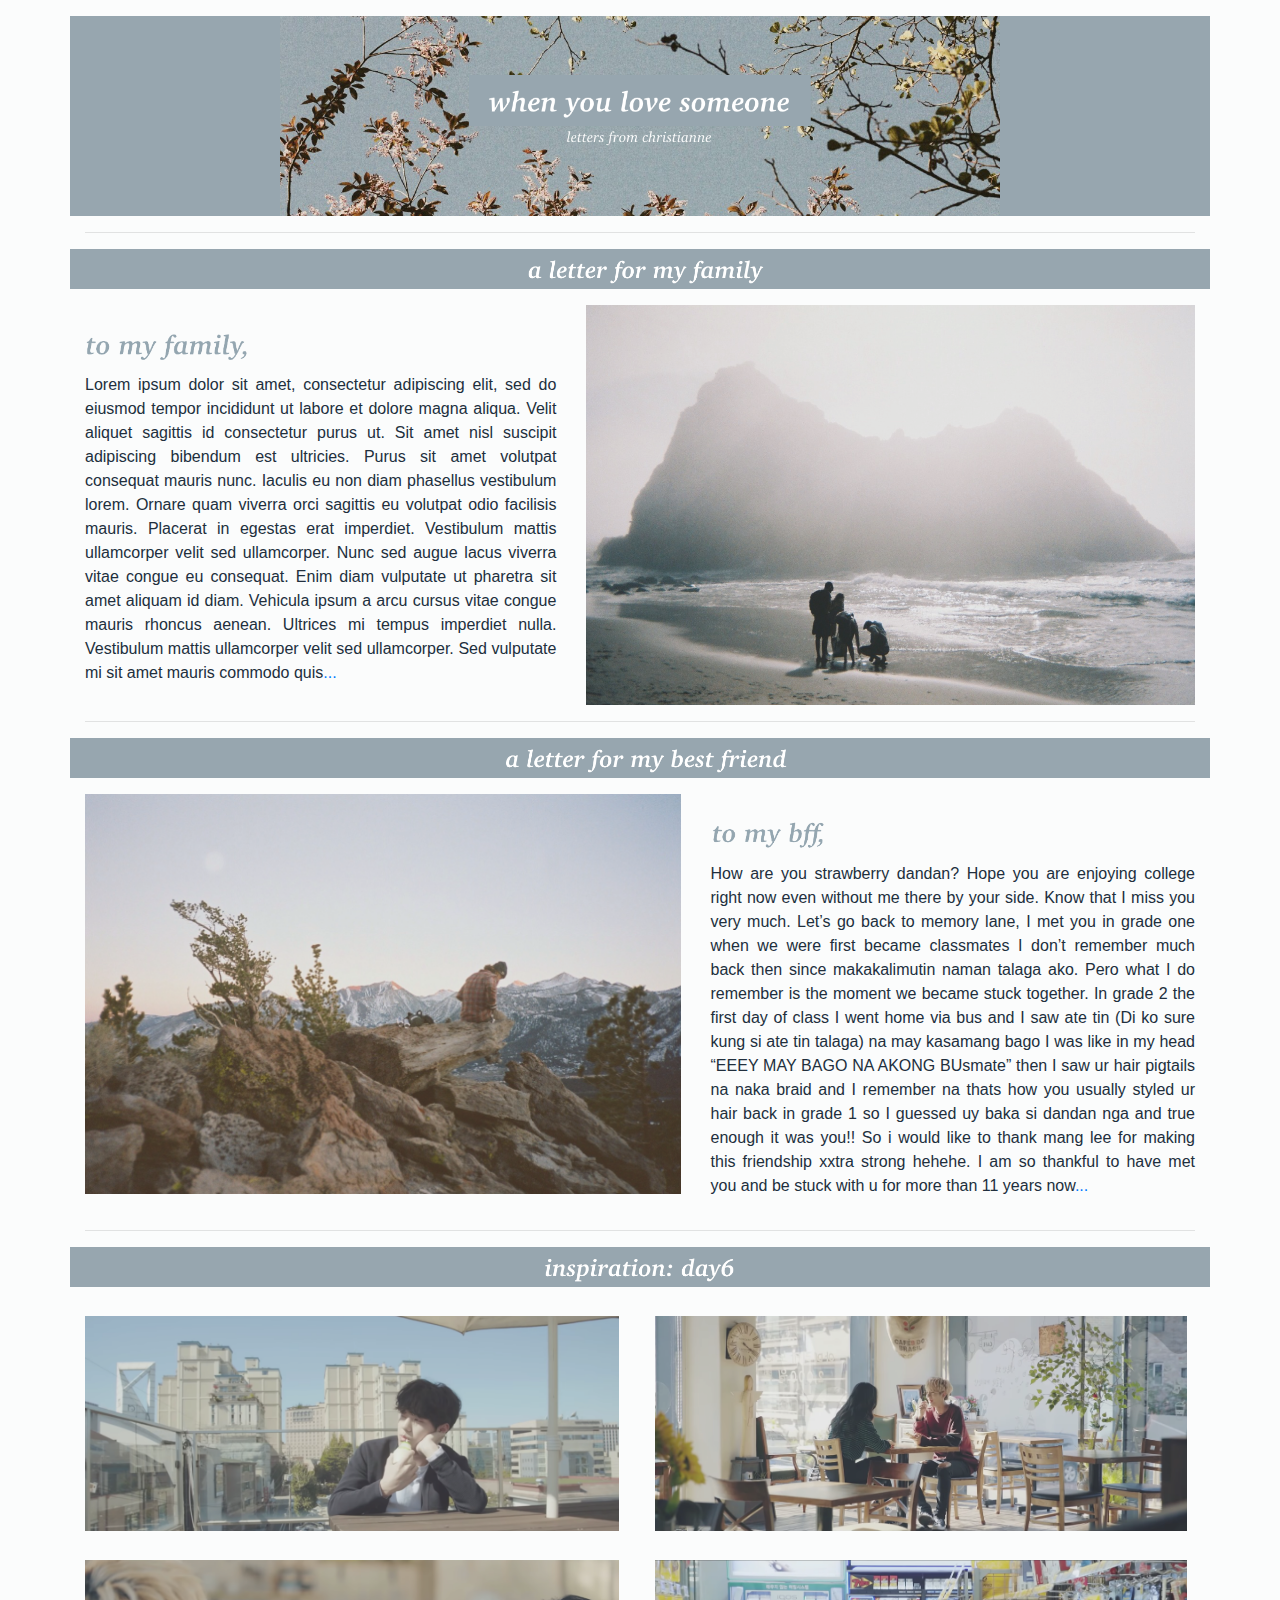
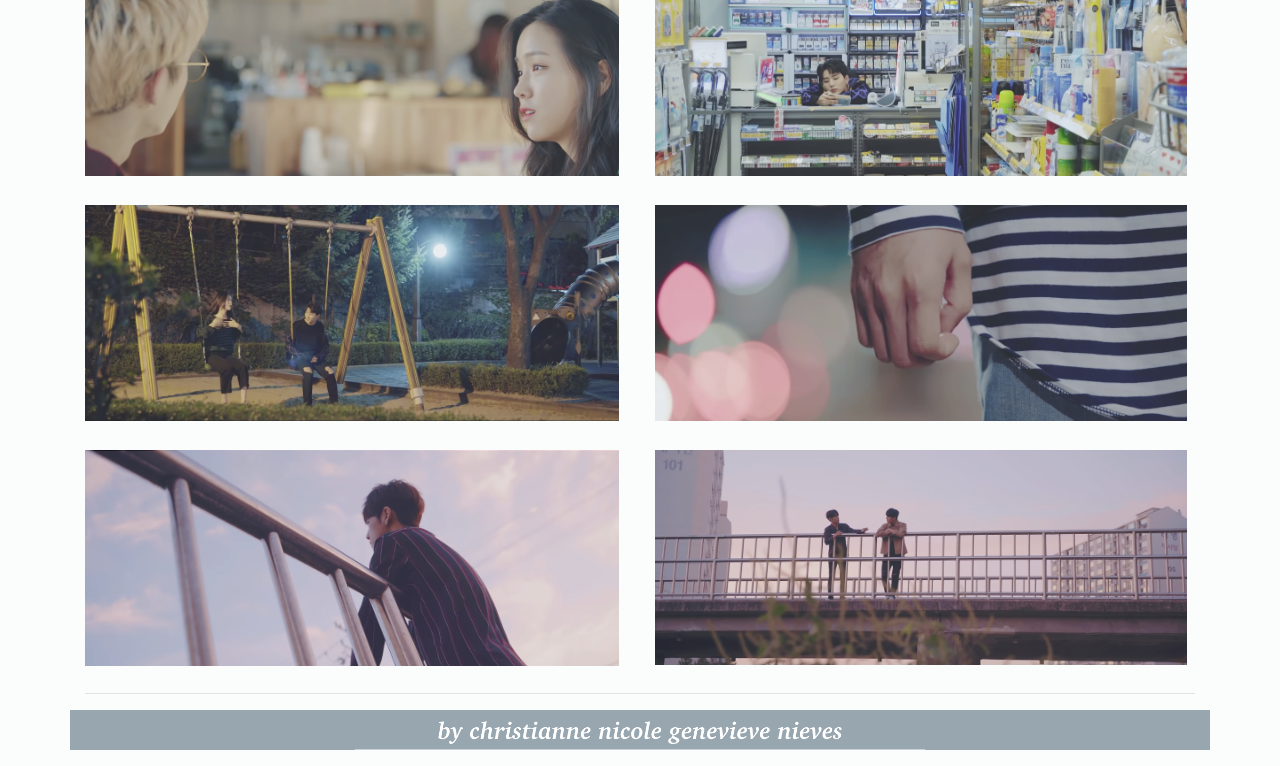
<file: index.html>
<html>

<head>

    <title>♡ when you love someone ♡</title>
    <link rel="stylesheet" href="https://maxcdn.bootstrapcdn.com/bootstrap/4.0.0/css/bootstrap.min.css" integrity="sha384-Gn5384xqQ1aoWXA+058RXPxPg6fy4IWvTNh0E263XmFcJlSAwiGgFAW/dAiS6JXm" crossorigin="anonymous">
    <link rel="stylesheet" href="style.css">

</head>

<body>
    <div class="container">
        <div class="row" id="header">
            <img src="header.png" height=200 align="middle" style="float: left;position: relative; display: block; margin-left: auto; margin-right: auto; z-index: 1;">
        </div>


        <hr>


        <div class="row" id="family">
            <a href="family.html" target="_blank">
                <img src="family.png" height=40 id="fpic">
            </a>
        </div>

        <div class="row">
            <div class="col" id="familytext">
                <br>
                <a href="family.html" target="_blank">
                    <img src="tomyfam.png" height=60>
                </a>

                <p style="text-align:justify" id="bodytxt">
                    Lorem ipsum dolor sit amet, consectetur adipiscing elit, sed do eiusmod tempor incididunt ut labore et dolore magna aliqua. Velit aliquet sagittis id consectetur purus ut. Sit amet nisl suscipit adipiscing bibendum est ultricies. Purus sit amet volutpat consequat mauris nunc. Iaculis eu non diam phasellus vestibulum lorem. Ornare quam viverra orci sagittis eu volutpat odio facilisis mauris. Placerat in egestas erat imperdiet. Vestibulum mattis ullamcorper velit sed ullamcorper. Nunc sed augue lacus viverra vitae congue eu consequat. Enim diam vulputate ut pharetra sit amet aliquam id diam. Vehicula ipsum a arcu cursus vitae congue mauris rhoncus aenean. Ultrices mi tempus imperdiet nulla. Vestibulum mattis ullamcorper velit sed ullamcorper. Sed vulputate mi sit amet mauris commodo quis<a href="family.html" target="_blank">...</a>
                </p>

            </div>

            <div class="col" id="fampic">
                <img src=fam.png height=400>
            </div>

        </div>


        <hr>

        <div class="row" id="bff">
            <a href="bff.html" target="_blank">
                <img src="bff.png" height=40 id=bffp>
            </a>
        </div>

        <div class="row">
            <div class="col" id="bffpic">
                <img src="bffpic.png" height=400>
            </div>

            <div class="col" id="bfftext">
                <br>

                <a href="bff.html" target="_blank">
                    <img src="tomybff.png" height=60>
                </a>

                <p style="text-align:justify" id="bodytxt">
                    How are you strawberry dandan? Hope you are enjoying college right now even without me there by your side. Know that I miss you very much. Let’s go back to memory lane, I met you in grade one when we were first became classmates I don’t remember much back then since makakalimutin naman talaga ako. Pero what I do remember is the moment we became stuck together. In grade 2 the first day of class I went home via bus and I saw ate tin (Di ko sure kung si ate tin talaga) na may kasamang bago I was like in my head “EEEY MAY BAGO NA AKONG BUsmate” then I saw ur hair pigtails na naka braid and I remember na thats how you usually styled ur hair back in grade 1 so I guessed uy baka si dandan nga and true enough it was you!! So i would like to thank mang lee for making this friendship xxtra strong hehehe. I am so thankful to have met you and be stuck with u for more than 11 years now<a href="bff.html" target="_blank">...</a>

                </p>
            </div>

        </div>



        <hr>


        <div class="row" id="insp">
            <img src="insp.png" height=40 align="middle" style="float: left;position: relative; display: block; margin-left: auto; margin-right: auto; z-index: 1;">
        </div>

        <div class="row">
            <div class="col" id="leftcol">
                <a href="https://www.youtube.com/watch?v=qWQ1xOfUNYQ" target="_blank">

                    <img src="1.png" height=215>
                    <img src="3.png" height=216.55 id=pic3>
                    <img src="5.png" height=216.53 id=pic5>
                    <img src="7.png" height=216 id=pic7>

                </a>
            </div>

            <div class="col" id="rightcol">
                <a href="https://www.youtube.com/watch?v=qWQ1xOfUNYQ" target="_blank">

                    <img src="2.png" height=215>
                    <img src="4.png" height=216.5 id=pic4>
                    <img src="6.png" height=216.3 id=pic6>
                    <img src="8.png" height=215.3 id=pic8>

                </a>
            </div>

        </div>

        <hr>

        <div class="row" id="end">
            <img src="end.png" height=40 align="middle" style="float: left;position: relative; display: block; margin-left: auto; margin-right: auto; z-index: 1;">
        </div>



    </div>
</body>

</html>
</file>
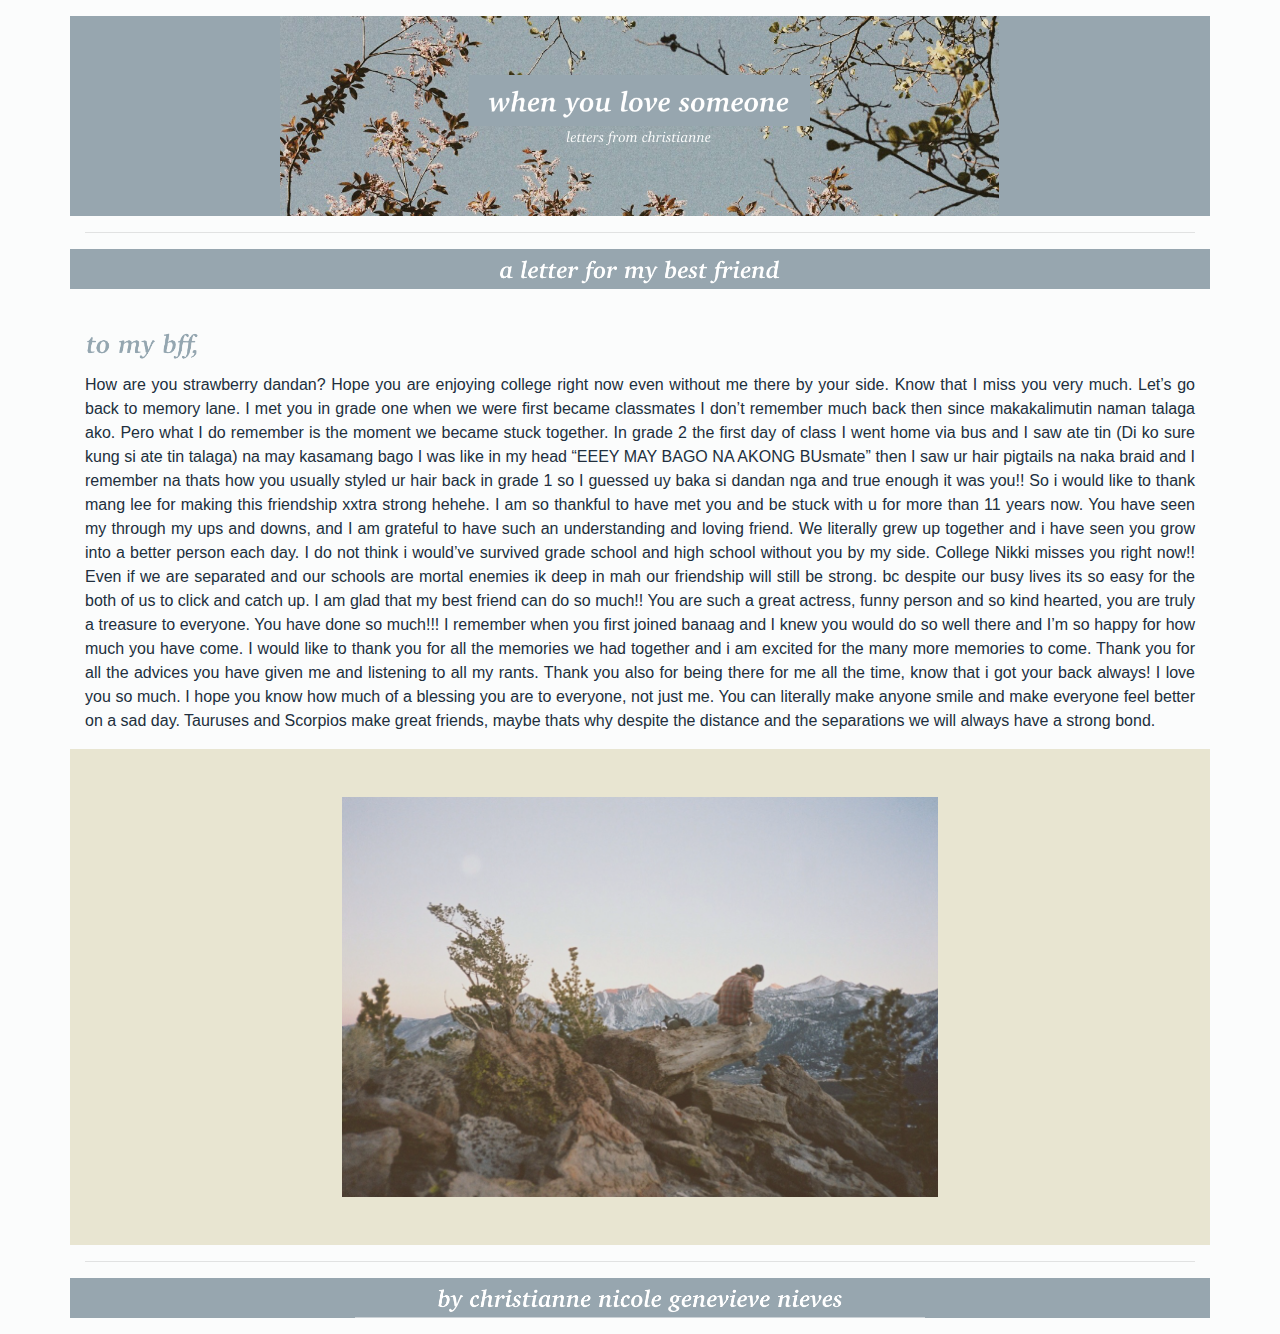
<file: bff.html>
<html>

<head>

    <title>♡ a letter for my bff ♡</title>
    <link rel="stylesheet" href="https://maxcdn.bootstrapcdn.com/bootstrap/4.0.0/css/bootstrap.min.css" integrity="sha384-Gn5384xqQ1aoWXA+058RXPxPg6fy4IWvTNh0E263XmFcJlSAwiGgFAW/dAiS6JXm" crossorigin="anonymous">
    <link rel="stylesheet" href="style.css">

</head>

<body>
    <div class="container">

        <div class="row" id="header">
                <a href="index.html">
                    <img src="header.png" height=200 id="headerpic">
                </a>
        </div>


        <hr>


        <div class="row" id="bff">
            <img src="bff.png" height=40 align="middle" style="float: left;position: relative; display: block; margin-left: auto; margin-right: auto; z-index: 1;">
        </div>

        <div class="row">
            <div class="col" id="bfftext">
                <br>

                <img src="tomybff.png" height=60>

                <p style="text-align:justify" id="bodytxt">
                    How are you strawberry dandan? Hope you are enjoying college right now even without me there by your side. Know that I miss you very much. Let’s go back to memory lane. I met you in grade one when we were first became classmates I don’t remember much back then since makakalimutin naman talaga ako. Pero what I do remember is the moment we became stuck together. In grade 2 the first day of class I went home via bus and I saw ate tin (Di ko sure kung si ate tin talaga) na may kasamang bago I was like in my head “EEEY MAY BAGO NA AKONG BUsmate” then I saw ur hair pigtails na naka braid and I remember na thats how you usually styled ur hair back in grade 1 so I guessed uy baka si dandan nga and true enough it was you!! So i would like to thank mang lee for making this friendship xxtra strong hehehe. I am so thankful to have met you and be stuck with u for more than 11 years now. You have seen my through my ups and downs, and I am grateful to have such an understanding and loving friend. We literally grew up together and i have seen you grow into a better person each day. I do not think i would’ve survived grade school and high school without you by my side. College Nikki misses you right now!! Even if we are separated and our schools are mortal enemies ik deep in mah our friendship will still be strong. bc despite our busy lives its so easy for the both of us to click and catch up. I am glad that my best friend can do so much!! You are such a great actress, funny person and so kind hearted, you are truly a treasure to everyone. You have done so much!!! I remember when you first joined banaag and I knew you would do so well there and I’m so happy for how much you have come.  I would like to thank you for all the memories we had together and i am excited for the many more memories to come. Thank you for all the advices you have given me and listening to all my rants. Thank you also for being there for me all the time, know that i got your back always! I love you so much. I hope you know how much of a blessing you are to everyone, not just me. You can literally make anyone smile and make everyone feel better on a sad day. Tauruses and Scorpios make great friends, maybe thats why despite the distance and the separations we will always have a strong bond.
                </p>

            </div>
        </div>
        
        <div class="row">
            <div class="col" id="framebff">
                <img src="bffpic.png" height=400 id="bffpic2">
            </div>
        </div>


        <hr>


        <div class="row" id="end">
            <img src="end.png" height=40 align="middle" style="float: left;position: relative; display: block; margin-left: auto; margin-right: auto; z-index: 1;">
        </div>



    </div>
</body>

</html>
</file>
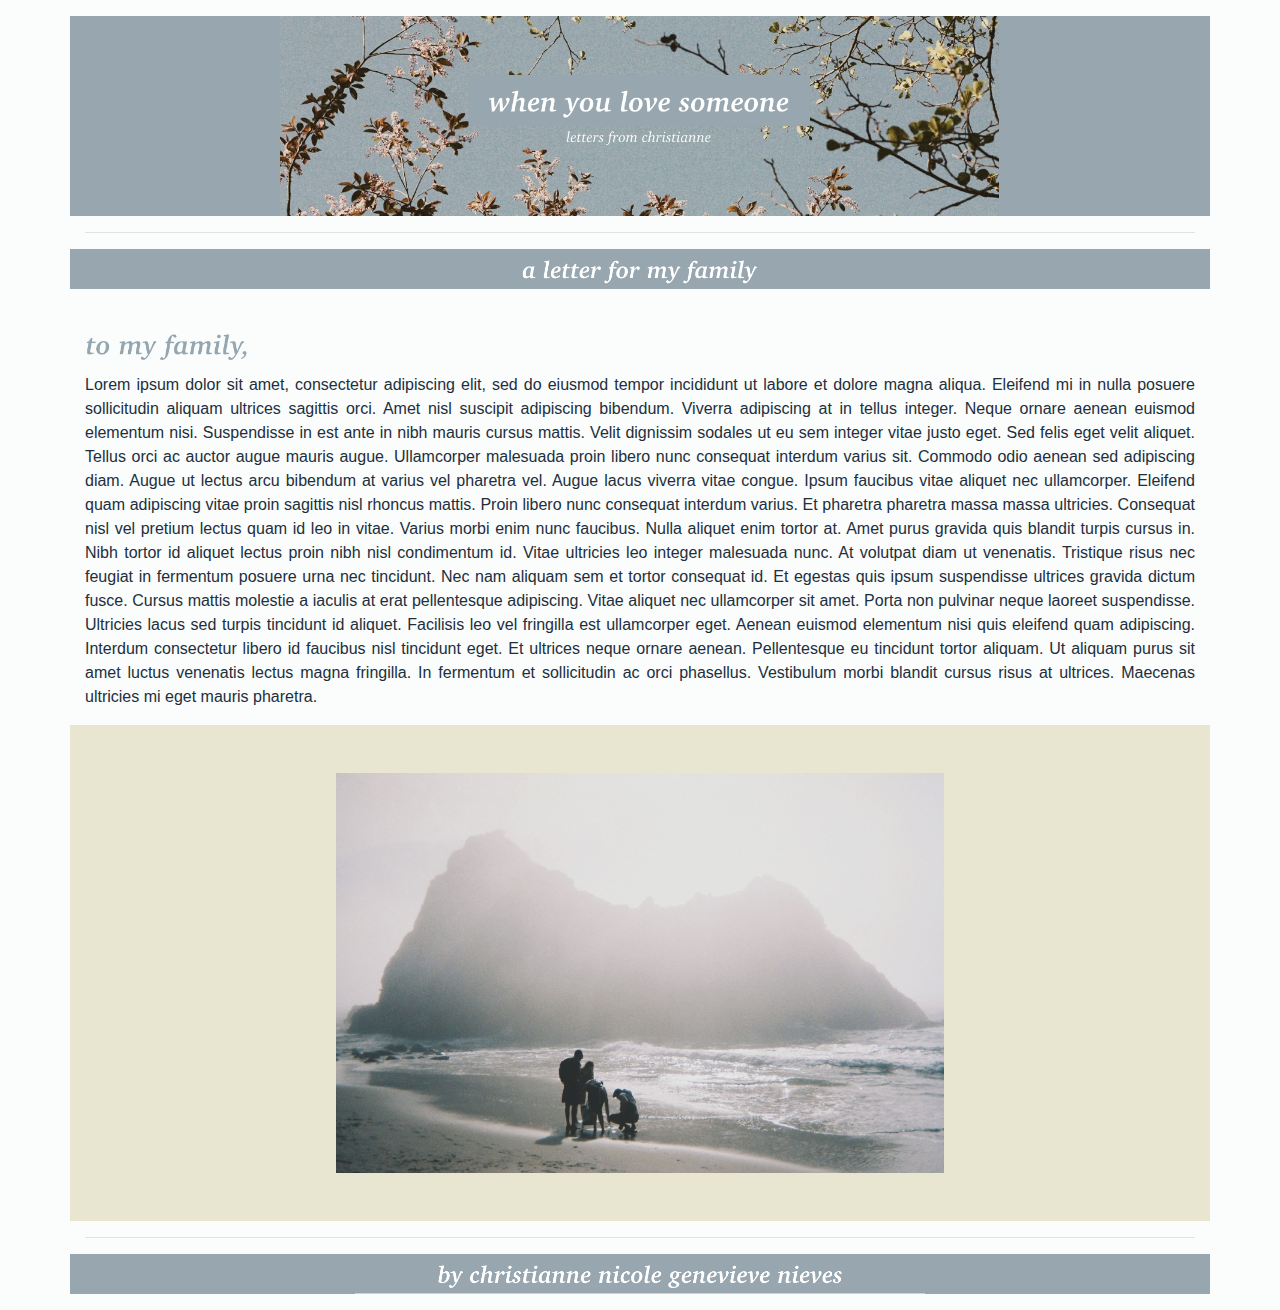
<file: family.html>
<html>

<head>

    <title>♡ a letter for my family ♡</title>
    <link rel="stylesheet" href="https://maxcdn.bootstrapcdn.com/bootstrap/4.0.0/css/bootstrap.min.css" integrity="sha384-Gn5384xqQ1aoWXA+058RXPxPg6fy4IWvTNh0E263XmFcJlSAwiGgFAW/dAiS6JXm" crossorigin="anonymous">
    <link rel="stylesheet" href="style.css">

</head>

<body>
    <div class="container">

        <div class="row" id="header">
                <a href="index.html">
                    <img src="header.png" height=200 id="headerpic">
                </a>
        </div>


        <hr>


        <div class="row" id="family">
            <img src="family.png" height=40 align="middle" style="float: left;position: relative; display: block; margin-left: auto; margin-right: auto; z-index: 1;">
        </div>

        <div class="row">
            <div class="col" id="familytext">
                <br>

                <img src="tomyfam.png" height=60>

                <p style="text-align:justify" id="bodytxt">
                    Lorem ipsum dolor sit amet, consectetur adipiscing elit, sed do eiusmod tempor incididunt ut labore et dolore magna aliqua. Eleifend mi in nulla posuere sollicitudin aliquam ultrices sagittis orci. Amet nisl suscipit adipiscing bibendum. Viverra adipiscing at in tellus integer. Neque ornare aenean euismod elementum nisi. Suspendisse in est ante in nibh mauris cursus mattis. Velit dignissim sodales ut eu sem integer vitae justo eget. Sed felis eget velit aliquet. Tellus orci ac auctor augue mauris augue. Ullamcorper malesuada proin libero nunc consequat interdum varius sit. Commodo odio aenean sed adipiscing diam. Augue ut lectus arcu bibendum at varius vel pharetra vel. Augue lacus viverra vitae congue. Ipsum faucibus vitae aliquet nec ullamcorper. Eleifend quam adipiscing vitae proin sagittis nisl rhoncus mattis. Proin libero nunc consequat interdum varius. Et pharetra pharetra massa massa ultricies. Consequat nisl vel pretium lectus quam id leo in vitae. Varius morbi enim nunc faucibus. Nulla aliquet enim tortor at. Amet purus gravida quis blandit turpis cursus in. Nibh tortor id aliquet lectus proin nibh nisl condimentum id. Vitae ultricies leo integer malesuada nunc. At volutpat diam ut venenatis. Tristique risus nec feugiat in fermentum posuere urna nec tincidunt. Nec nam aliquam sem et tortor consequat id. Et egestas quis ipsum suspendisse ultrices gravida dictum fusce. Cursus mattis molestie a iaculis at erat pellentesque adipiscing. Vitae aliquet nec ullamcorper sit amet. Porta non pulvinar neque laoreet suspendisse. Ultricies lacus sed turpis tincidunt id aliquet. Facilisis leo vel fringilla est ullamcorper eget. Aenean euismod elementum nisi quis eleifend quam adipiscing. Interdum consectetur libero id faucibus nisl tincidunt eget. Et ultrices neque ornare aenean. Pellentesque eu tincidunt tortor aliquam. Ut aliquam purus sit amet luctus venenatis lectus magna fringilla. In fermentum et sollicitudin ac orci phasellus. Vestibulum morbi blandit cursus risus at ultrices. Maecenas ultricies mi eget mauris pharetra.
                </p>

            </div>
        </div>
        
        <div class="row">
            <div class="col" id=framefam>
                <img src="fam.png" height=400 id="fampic2">
            </div>
        </div>


        <hr>


        <div class="row" id="end">
            <img src="end.png" height=40 align="middle" style="float: left;position: relative; display: block; margin-left: auto; margin-right: auto; z-index: 1;">
        </div>



    </div>
</body>

</html>
</file>
<file: style.css>
body{
    background-color: #FBFCFC;
}
.container {
    background-color: #FBFCFC;
}

#bodytxt{
    color:#212F3D;
}

#header {
    margin-top: 1em;
    background-color: #97A6AF;
}

#headerpic {
    margin-left: 13.1em;
}



#family {
    background-color: #97A6AF;
}

#fpic {
    margin-left: 27em;
}

#fampic {
    margin-top: 1em;
}
#fampic2{
    margin-top: 3em;
    margin-bottom: 3em;
    display: block;
    margin-left: auto;
    margin-right: auto; 
}
#framefam{
    background-color: #E8E5D1;
}




#bff {
    background-color: #97A6AF;
}

#bffp{
     margin-left: 27em;
}
#bffpic {
    margin-top: 1em;
}
#bffpic2{
    margin-top: 3em;
    margin-bottom: 3em;
    display: block;
    margin-left: auto;
    margin-right: auto; 
}
#framebff{
    background-color: #E8E5D1;
}



#insp {
    background-color: #97A6AF;
}

#leftcol {
    margin-top: 1.8em;
}

#rightcol {
    margin-top: 1.8em;
}

#pic3 {
    margin-top: 1.8em;
}

#pic4 {
    margin-top: 1.8em;
}

#pic5 {
    margin-top: 1.8em;
}

#pic6 {
    margin-top: 1.8em;
}

#pic7 {
    margin-top: 1.8em;
    margin-bottom: .7em;
}

#pic8 {
    margin-top: 1.8em;
    margin-bottom: .7em;
}



#end {
    background-color: #97A6AF;
    margin-bottom: 1em;
}
</file>
